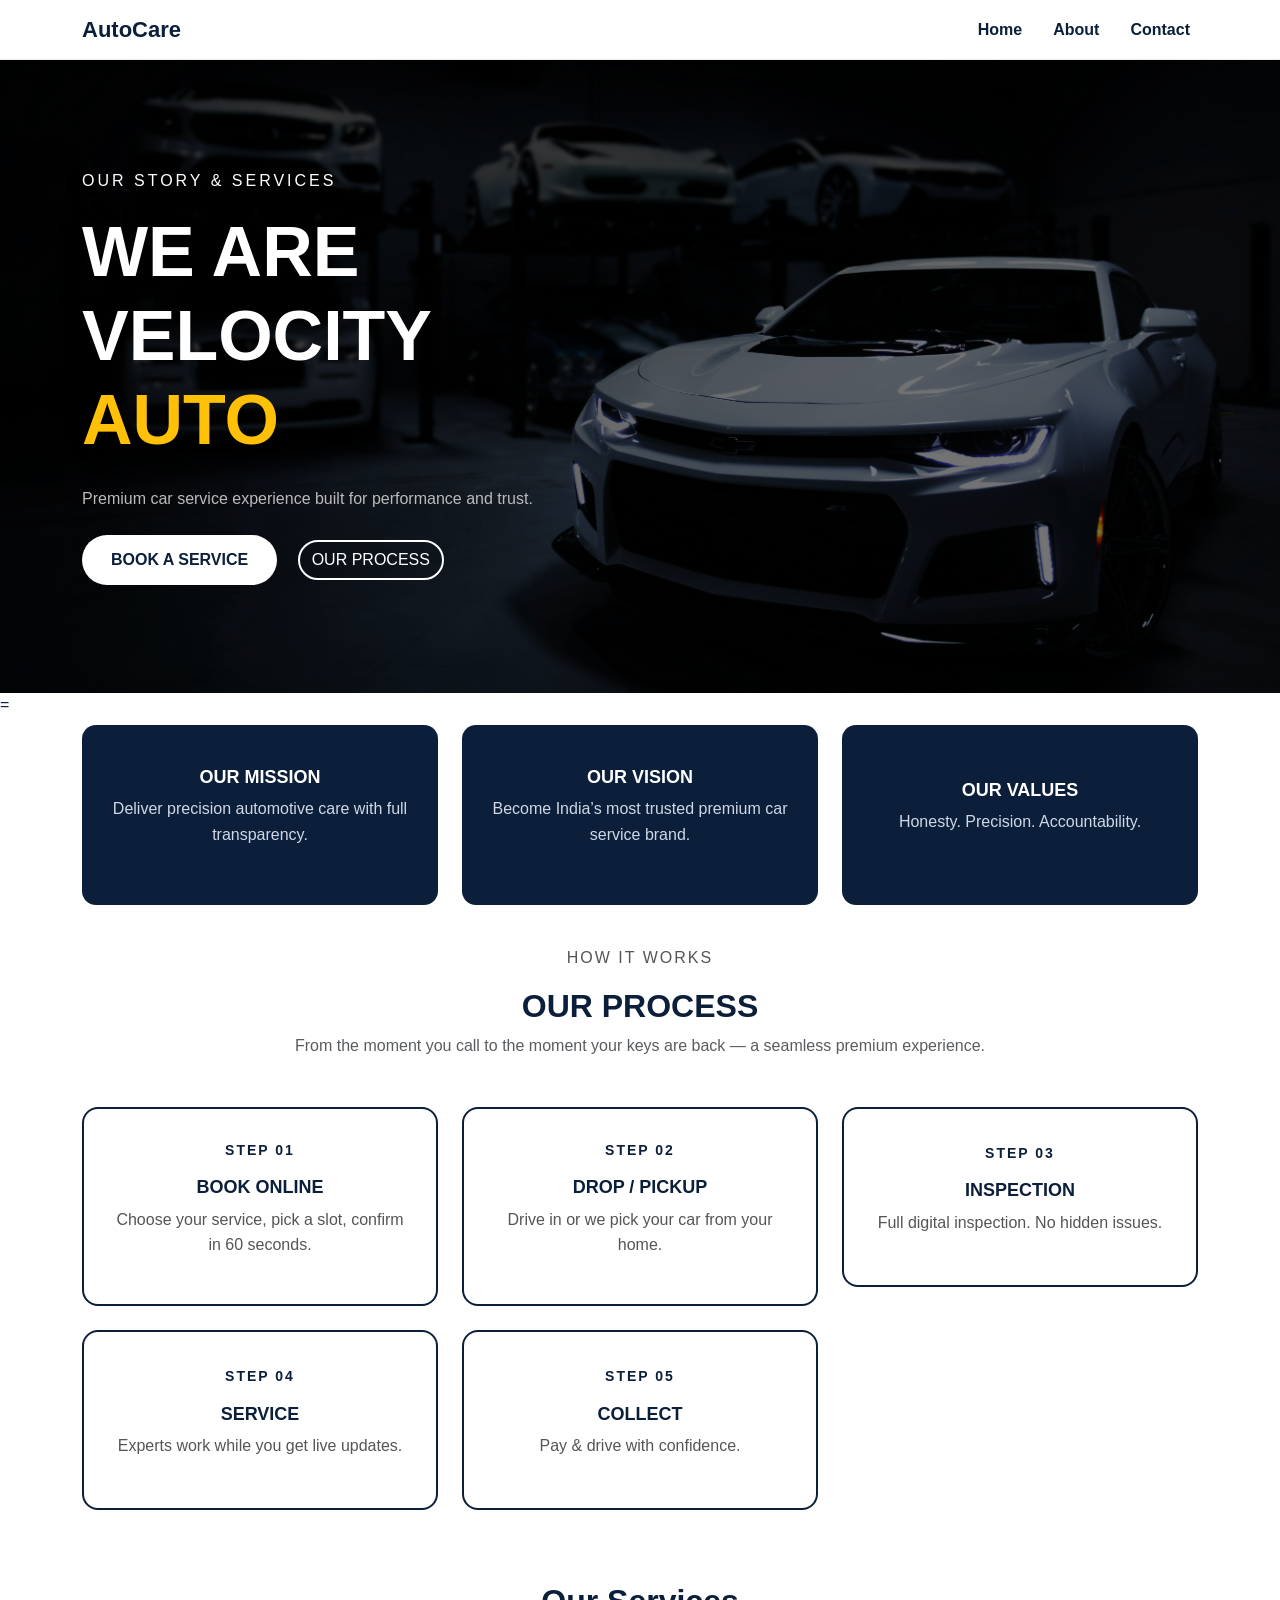
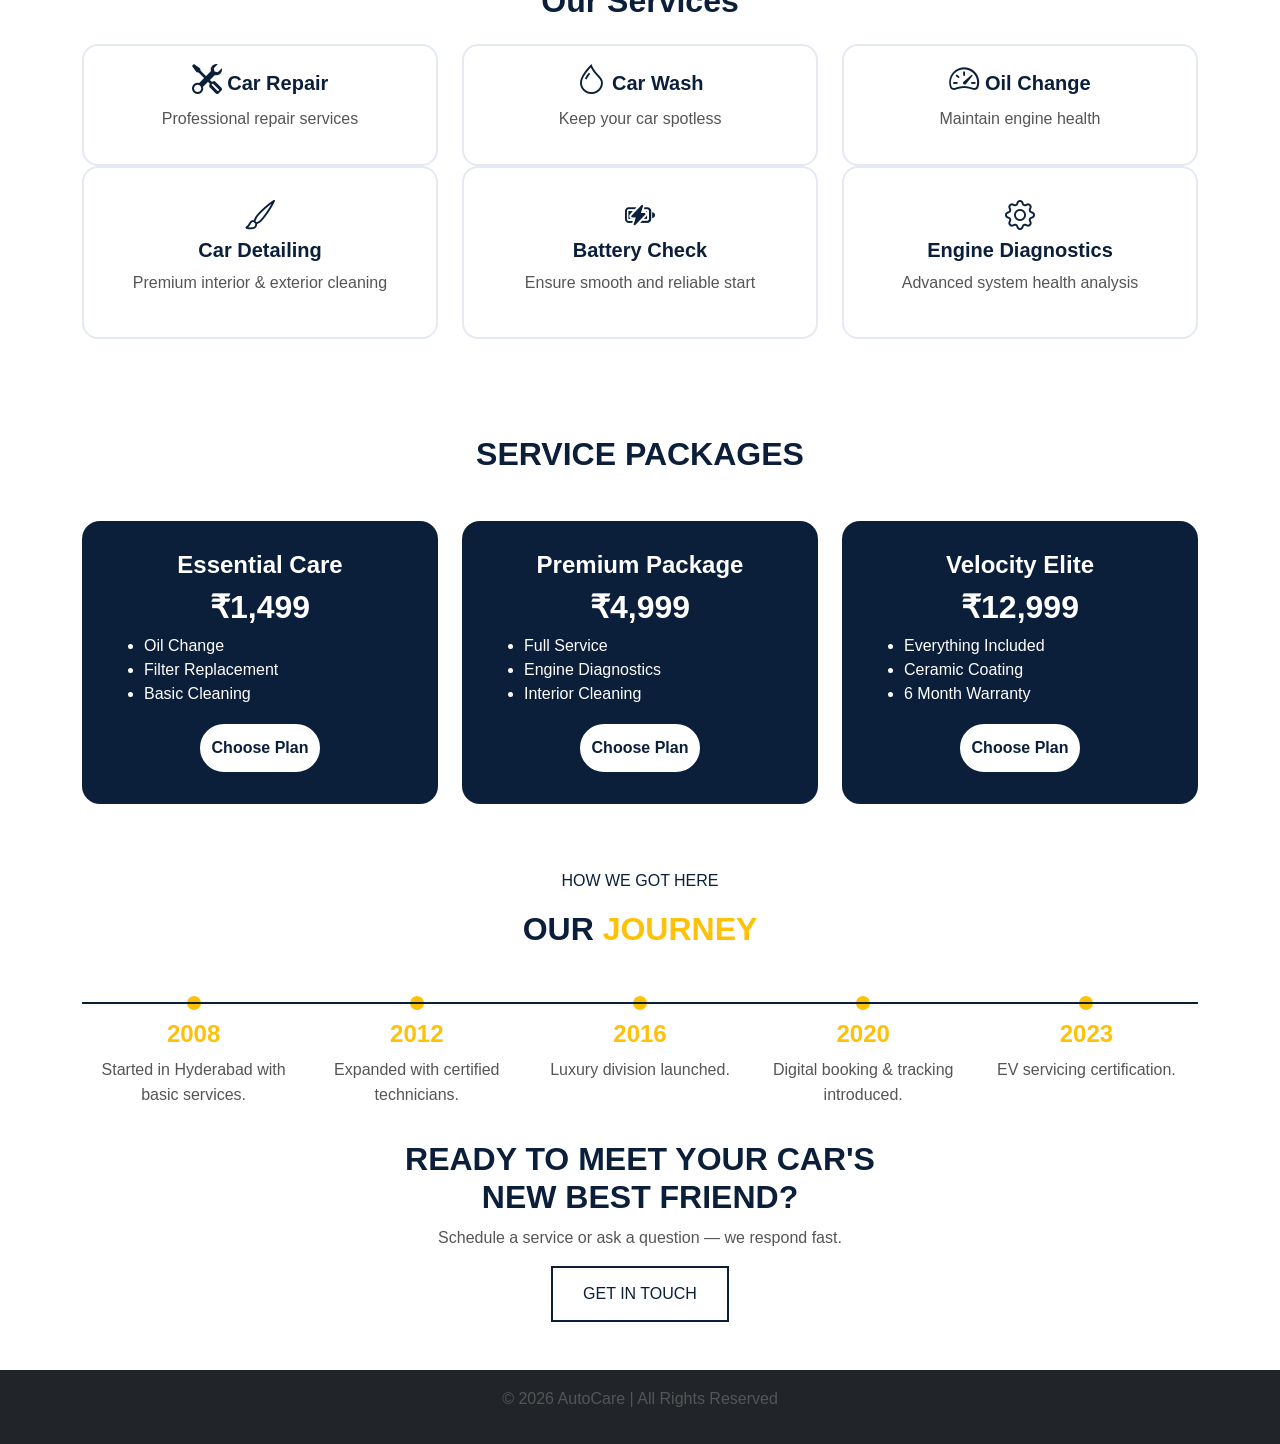
<file: index.html>
<!DOCTYPE html>
<html>
<head>
  <!-- Bootstrap + CSS links go here -->
   <link href="https://cdn.jsdelivr.net/npm/bootstrap@5.3.0/dist/css/bootstrap.min.css" rel="stylesheet">
<link rel="stylesheet" href="css/style.css">
<link href="https://cdn.jsdelivr.net/npm/bootstrap-icons/font/bootstrap-icons.css" rel="stylesheet">
</head>

<body>

  <!-- Navbar -->
   <nav class="navbar navbar-expand-lg">
  <div class="container">

    <a class="navbar-brand" href="#">AutoCare</a>

    <button class="navbar-toggler" data-bs-toggle="collapse" data-bs-target="#menu">
      <span class="navbar-toggler-icon"></span>
    </button>

    <div class="collapse navbar-collapse" id="menu">
      <ul class="navbar-nav ms-auto">
        <li class="nav-item"><a class="nav-link" href="index.html">Home</a></li>
        <li class="nav-item"><a class="nav-link" href="about.html">About</a></li>
        <li class="nav-item"><a class="nav-link" href="contact.html">Contact</a></li>
      </ul>
    </div>

  </div>
</nav>

  <!-- Hero Section -->
<div class="hero text-white">
  <div class="container content py-5">

    <p style="letter-spacing:3px; color:white;">OUR STORY & SERVICES</p>

    <h1 class="hero-title">
  WE ARE <br>
  <span class="velocity">VELOCITY</span>
  <span class="auto">AUTO</span>
</h1>

    <p class="mt-4" style="max-width:600px; color:#bbb;">
      Premium car service experience built for performance and trust.
    </p>

    <div class="mt-4">
      <a href="#packages" class="btn btn-custom me-3">BOOK A SERVICE</a>
<a href="#process" class="btn btn-outline-custom">OUR PROCESS</a>
    </div>

  </div>
</div>
=
<div class="container pt-2 pb-3 text-center ">
  <div class="row">

    <div class="col-md-4">
  <div class="info-box">
    <h4>OUR MISSION</h4>
    <p>Deliver precision automotive care with full transparency.</p>
  </div>
</div>

<div class="col-md-4">
  <div class="info-box">
  <h4>OUR VISION</h4>
  <p>Become India’s most trusted premium car service brand.</p>
</div>
</div>

<div class="col-md-4">
  <div class="info-box">
    <h4>OUR VALUES</h4>
    <p>Honesty. Precision. Accountability.</p>
  </div>
</div>
</div>
</div>
<div class="container py-4 text-center" id="process">

  <p style="letter-spacing:2px;">HOW IT WORKS</p>
<h2>OUR PROCESS</h2>

  <p class="text-muted mb-5">
    From the moment you call to the moment your keys are back —
    a seamless premium experience.
  </p>

  <div class="row g-4">

    <div class="col-md-4">
      <div class="process-card">
        <p class="step-no">STEP 01</p>
        <h5>BOOK ONLINE</h5>
        <p>Choose your service, pick a slot, confirm in 60 seconds.</p>
      </div>
    </div>

    <div class="col-md-4">
      <div class="process-card">
        <p class="step-no">STEP 02</p>
        <h5>DROP / PICKUP</h5>
        <p>Drive in or we pick your car from your home.</p>
      </div>
    </div>

    <div class="col-md-4">
      <div class="process-card">
        <p class="step-no">STEP 03</p>
        <h5>INSPECTION</h5>
        <p>Full digital inspection. No hidden issues.</p>
      </div>
    </div>

    <div class="col-md-4">
      <div class="process-card">
        <p class="step-no">STEP 04</p>
        <h5>SERVICE</h5>
        <p>Experts work while you get live updates.</p>
      </div>
    </div>

    <div class="col-md-4">
      <div class="process-card">
        <p class="step-no">STEP 05</p>
        <h5>COLLECT</h5>
        <p>Pay & drive with confidence.</p>
      </div>
    </div>

  </div>
</div>

  <!-- Services (Cards) --><div class="container py-5 services-section">
  <h2 class="text-center">Our Services</h2>

  <div class="row mt-4 text-center">

<div class="col-md-4 col-sm-12">
  <div class="card p-3">
    <h5><i class="bi bi-tools service-icon"></i> Car Repair</h5>
    <p>Professional repair services</p>
  </div>
</div>

<div class="col-md-4 col-sm-12">
  <div class="card p-3">
    <h5><i class="bi bi-droplet service-icon"></i> Car Wash</h5>
    <p>Keep your car spotless</p>
  </div>
</div>

<div class="col-md-4 col-sm-12">
  <div class="card p-3">
    <h5><i class="bi bi-speedometer2 service-icon"></i> Oil Change</h5>
    <p>Maintain engine health</p>
  </div>
</div>
<div class="col-md-4 col-sm-12">
  <div class="card">
    <i class="bi bi-brush service-icon"></i>
    <h5>Car Detailing</h5>
    <p>Premium interior & exterior cleaning</p>
  </div>
</div>

<div class="col-md-4 col-sm-12">
  <div class="card">
    <i class="bi bi-battery-charging service-icon"></i>
    <h5>Battery Check</h5>
    <p>Ensure smooth and reliable start</p>
  </div>
</div>

<div class="col-md-4 col-sm-12">
  <div class="card">
    <i class="bi bi-gear service-icon"></i>
    <h5>Engine Diagnostics</h5>
    <p>Advanced system health analysis</p>
  </div>
</div>
  </div>
</div>
<div class="modal fade" id="bookingModal" tabindex="-1">
  <div class="modal-dialog modal-xl">
    <div class="modal-content">

      <!-- HEADER -->
      <div class="modal-header">
        <h5 class="modal-title">Confirm Your Booking</h5>
        <button type="button" class="btn-close" data-bs-dismiss="modal"></button>
      </div>

      <!-- BODY -->
      <div class="modal-body">

        <div class="row">

          <!-- LEFT FORM -->
          <div class="col-md-7">
            <form id="bookingForm">

              <div class="mb-3">
                <input type="text" id="plan" class="form-control" readonly>
              </div>

              <div class="row">
                <div class="col-md-6 mb-3">
                  <input type="text" id="name" class="form-control" placeholder="Full Name" required>
                </div>

                <div class="col-md-6 mb-3">
                  <input type="tel" id="phone" class="form-control" placeholder="Phone Number" required>
                </div>
              </div>

              <div class="mb-3">
                <input type="text" id="car" class="form-control" placeholder="Car Model" required>
              </div>

              <div class="row">
                <div class="col-md-6 mb-3">
                  <input type="datetime-local" id="pickup" class="form-control" required>
                </div>

                <div class="col-md-6 mb-3">
                  <input type="datetime-local" id="delivery" class="form-control" readonly>
                </div>
              </div>

              <div class="mb-3">
                <select id="payment" class="form-control" required>
                  <option value="">Payment Method</option>
                  <option>UPI</option>
                  <option>Card</option>
                  <option>Cash</option>
                </select>
              </div>

              <button type="submit" id="submitBtn" class="btn btn-warning w-100" disabled>
                Confirm Booking
              </button>

            </form>
          </div>

          <!-- RIGHT SUMMARY -->
          <div class="col-md-5 bg-dark text-white p-4 rounded">
            <h5 class="text-warning">Booking Summary</h5>

            <p><strong>Plan:</strong> <span id="summaryPlan">-</span></p>
            <p><strong>Name:</strong> <span id="summaryName">-</span></p>
            <p><strong>Car:</strong> <span id="summaryCar">-</span></p>
            <p><strong>Pickup:</strong> <span id="summaryPickup">-</span></p>
            <p><strong>Delivery:</strong> <span id="summaryDelivery">-</span></p>
          </div>

        </div>

      </div>

    </div>
  </div>
</div>

<div class="container py-5 text-center" id="packages">

  <h2 class="mb-5">SERVICE PACKAGES</h2>

  <div class="row g-4">

    <!-- Essential -->
    <div class="col-md-4">
      <div class="package-card">
        <h4>Essential Care</h4>
        <h2 class="price">₹1,499</h2>

        <ul class="text-start">
          <li>Oil Change</li>
          <li>Filter Replacement</li>
          <li>Basic Cleaning</li>
        </ul>

        <button type="button" class="btn-plan"
          onclick="openForm('Essential Care - ₹1,499',this)"
          data-bs-toggle="modal"
          data-bs-target="#bookingModal">
          Choose Plan
        </button>
      </div>
    </div>

    <!-- Premium (FEATURED) -->
    <div class="col-md-4">
      <div class="package-card featured">
        <h4>Premium Package</h4>
        <h2 class="price">₹4,999</h2>

        <ul class="text-start">
          <li>Full Service</li>
          <li>Engine Diagnostics</li>
          <li>Interior Cleaning</li>
        </ul>

        <button type="button" class="btn-plan"
          onclick="openForm('Premium Package - ₹4,999',this)"
          data-bs-toggle="modal"
          data-bs-target="#bookingModal">
          Choose Plan
        </button>
      </div>
    </div>

    <!-- Elite -->
    <div class="col-md-4">
      <div class="package-card">
        <h4>Velocity Elite</h4>
        <h2 class="price">₹12,999</h2>

        <ul class="text-start">
          <li>Everything Included</li>
          <li>Ceramic Coating</li>
          <li>6 Month Warranty</li>
        </ul>

        <button type="button" class="btn-plan"
          onclick="openForm('Velocity Elite - ₹12,999',this)"
          data-bs-toggle="modal"
          data-bs-target="#bookingModal">
          Choose Plan
        </button>
      </div>
    </div>

  </div>
</div>

<div class="container py-3 text-white">

  <p class="text-center" style="color:#0b1f3a;">HOW WE GOT HERE</p>
  <h2 class="text-center mb-5">OUR <span class="text-warning">JOURNEY</span></h2>

  <div class="timeline">

    <div class="timeline-item">
      <div class="dot"></div>
      <h4>2008</h4>
      <p>Started in Hyderabad with basic services.</p>
    </div>

    <div class="timeline-item">
      <div class="dot"></div>
      <h4>2012</h4>
      <p>Expanded with certified technicians.</p>
    </div>

    <div class="timeline-item highlight">
      <div class="dot"></div>
      <h4>2016</h4>
      <p>Luxury division launched.</p>
    </div>

    <div class="timeline-item highlight">
      <div class="dot"></div>
      <h4>2020</h4>
      <p>Digital booking & tracking introduced.</p>
    </div>

    <div class="timeline-item highlight">
      <div class="dot"></div>
      <h4>2023</h4>
      <p>EV servicing certification.</p>
    </div>

  </div>
</div>
<div class="cta-section text-center">

  <h2>READY TO MEET YOUR CAR'S<br>NEW BEST FRIEND?</h2>

  <p>Schedule a service or ask a question — we respond fast.</p>

  <button class="btn-cta"
data-bs-toggle="modal"
data-bs-target="#bookingModal">
GET IN TOUCH
</button>

</div>
  <!-- Footer -->
   <footer class="bg-dark text-white text-center p-3 mt-5">
  <p>© 2026 AutoCare | All Rights Reserved</p>
</footer>

<script src="https://cdn.jsdelivr.net/npm/bootstrap@5.3.0/dist/js/bootstrap.bundle.min.js"></script>

<script>
document.addEventListener("DOMContentLoaded", function(){

  // OPEN FORM
  window.openForm = function(plan, btn){
    document.getElementById("plan").value = plan;

    document.querySelectorAll(".package-card").forEach(c => c.classList.remove("active-card"));
    btn.closest(".package-card").classList.add("active-card");
  };

  // SAFE ELEMENT CHECKS
  let pickup = document.getElementById("pickup");
  let name = document.getElementById("name");
  let car = document.getElementById("car");
  let form = document.getElementById("bookingForm");

  // AUTO DELIVERY
  if(pickup){
    pickup.addEventListener("change", function(){
      let d = new Date(this.value);
      d.setDate(d.getDate() + 2);
      document.getElementById("delivery").value = d.toISOString().slice(0,16);
    });
  }

  // ENABLE BUTTON
  function checkForm(){
    let valid = true;
    document.querySelectorAll("#bookingForm input, #bookingForm select").forEach(el=>{
      if(!el.value) valid = false;
    });
    document.getElementById("submitBtn").disabled = !valid;
  }

  document.querySelectorAll("#bookingForm input, #bookingForm select").forEach(el=>{
    el.addEventListener("input", checkForm);
  });

  // SUBMIT
  if(form){
    form.addEventListener("submit", function(e){
      e.preventDefault();

      alert("Booking Confirmed ✅");

      this.reset();

      let modal = bootstrap.Modal.getInstance(document.getElementById('bookingModal'));
      modal.hide();
    });
  }

});
</script>
</body>

</html>
</file>
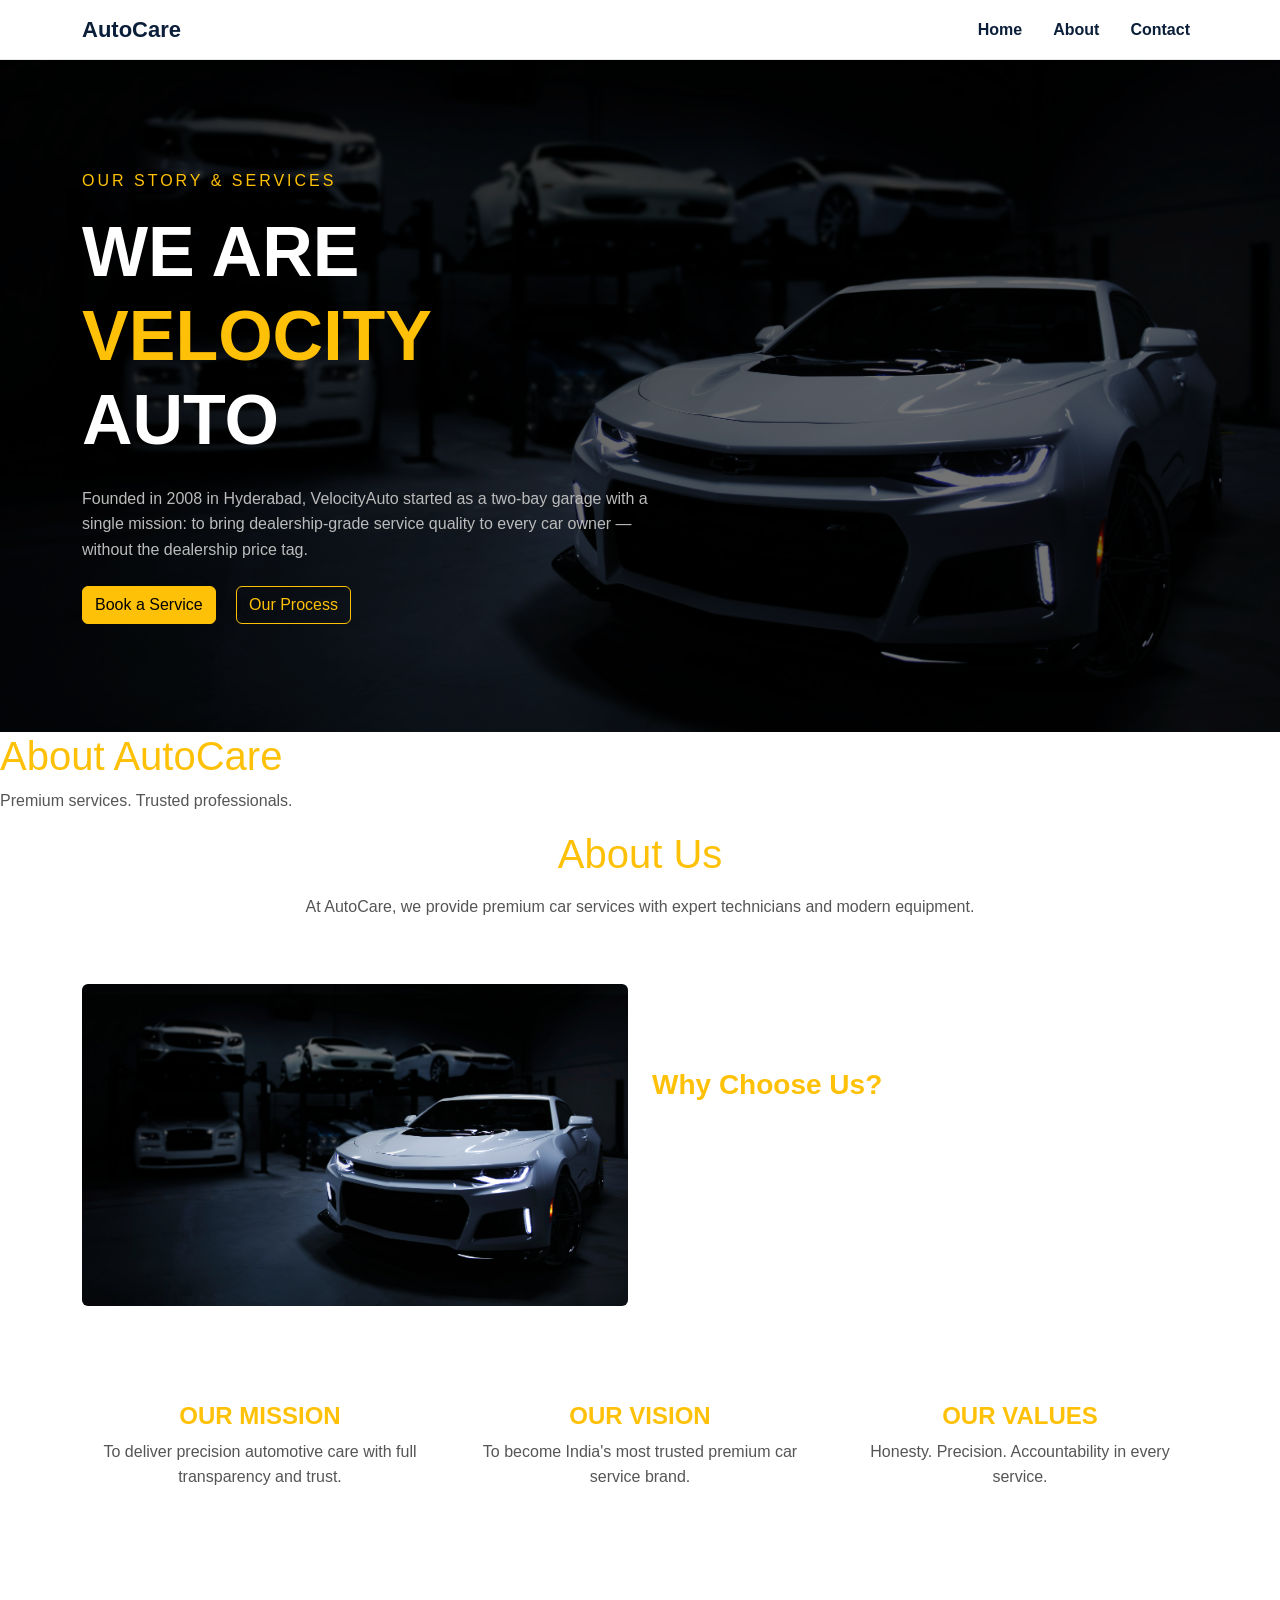
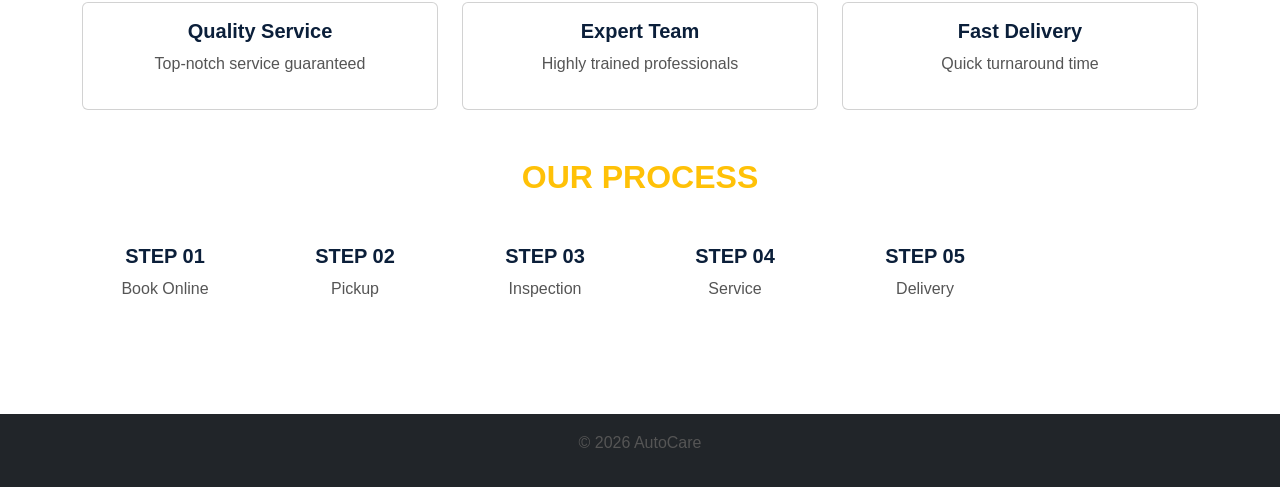
<file: about.html>
<!DOCTYPE html>
<html lang="en">
<head>
  <meta charset="UTF-8">
  <title>About - AutoCare</title>

  <link href="https://cdn.jsdelivr.net/npm/bootstrap@5.3.0/dist/css/bootstrap.min.css" rel="stylesheet">
  <link rel="stylesheet" href="css/style.css">
</head>

<body>

<!-- Navbar -->
<nav class="navbar navbar-expand-lg navbar-dark bg-dark">
  <div class="container">
    <a class="navbar-brand text-warning" href="index.html">AutoCare</a>

    <button class="navbar-toggler" data-bs-toggle="collapse" data-bs-target="#menu">
      <span class="navbar-toggler-icon"></span>
    </button>

    <div class="collapse navbar-collapse" id="menu">
      <ul class="navbar-nav ms-auto">
        <li class="nav-item"><a class="nav-link" href="index.html">Home</a></li>
        <li class="nav-item"><a class="nav-link active" href="about.html">About</a></li>
        <li class="nav-item"><a class="nav-link" href="contact.html">Contact</a></li>
      </ul>
    </div>
  </div>
</nav>

<!-- About Section -->
<div class="hero text-white">
  <div class="container content py-5">

    <p class="text-warning" style="letter-spacing:3px;">OUR STORY & SERVICES</p>

    <h1 style="font-size:70px; font-weight:800;">
      WE ARE <br>
      <span class="text-warning">VELOCITY</span><br>
      AUTO
    </h1>

    <p class="mt-4" style="max-width:600px; color:#bbb;">
      Founded in 2008 in Hyderabad, VelocityAuto started as a two-bay garage with a single mission:
      to bring dealership-grade service quality to every car owner — without the dealership price tag.
    </p>

    <div class="mt-4">
      <a href="contact.html" class="btn btn-warning me-3">Book a Service</a>
      <a href="#process" class="btn btn-outline-warning">Our Process</a>
    </div>

  </div>
</div>
    <h1 class="text-warning">About AutoCare</h1>
    <p>Premium services. Trusted professionals.</p>
  </div>
</div>
  <h1 class="text-center text-warning">About Us</h1>
  <p class="text-center mt-3">
    At AutoCare, we provide premium car services with expert technicians and modern equipment.
  </p>
</div>

<!-- Image + Content -->
<div class="container py-5">
  <div class="row align-items-center">

    <div class="col-md-6">
      <img src="images/car1.jpg" class="img-fluid rounded">
    </div>

    <div class="col-md-6 text-white">
      <h3 class="text-warning">Why Choose Us?</h3>
      <ul>
        <li>Experienced professionals</li>
        <li>Affordable pricing</li>
        <li>Quick service</li>
        <li>Customer satisfaction</li>
      </ul>
    </div>

  </div>
</div>

<div class="container py-5 text-white">
  <div class="row text-center">

    <div class="col-md-4">
      <h4 class="text-warning">OUR MISSION</h4>
      <p>To deliver precision automotive care with full transparency and trust.</p>
    </div>

    <div class="col-md-4">
      <h4 class="text-warning">OUR VISION</h4>
      <p>To become India's most trusted premium car service brand.</p>
    </div>

    <div class="col-md-4">
      <h4 class="text-warning">OUR VALUES</h4>
      <p>Honesty. Precision. Accountability in every service.</p>
    </div>

  </div>
</div>

<!-- Features Cards -->
<div class="container mt-5">
  <div class="row text-center">

    <div class="col-md-4">
      <div class="card p-3">
        <h5><i class="bi bi-award text-warning"></i> Quality Service</h5>
        <p>Top-notch service guaranteed</p>
      </div>
    </div>

    <div class="col-md-4">
      <div class="card p-3">
        <h5><i class="bi bi-people text-warning"></i> Expert Team</h5>
        <p>Highly trained professionals</p>
      </div>
    </div>

    <div class="col-md-4">
      <div class="card p-3">
        <h5><i class="bi bi-lightning text-warning"></i> Fast Delivery</h5>
        <p>Quick turnaround time</p>
      </div>
    </div>

  </div>
</div>

<div class="container py-5 text-white" id="process">

  <h2 class="text-center text-warning mb-5">OUR PROCESS</h2>

  <div class="row text-center">

    <div class="col-md-2">
      <h5>STEP 01</h5>
      <p>Book Online</p>
    </div>

    <div class="col-md-2">
      <h5>STEP 02</h5>
      <p>Pickup</p>
    </div>

    <div class="col-md-2">
      <h5>STEP 03</h5>
      <p>Inspection</p>
    </div>

    <div class="col-md-2">
      <h5>STEP 04</h5>
      <p>Service</p>
    </div>

    <div class="col-md-2">
      <h5>STEP 05</h5>
      <p>Delivery</p>
    </div>

  </div>

</div>
<!-- Footer -->
<footer class="bg-dark text-white text-center p-3 mt-5">
  <p>© 2026 AutoCare</p>
</footer>

<script src="https://cdn.jsdelivr.net/npm/bootstrap@5.3.0/dist/js/bootstrap.bundle.min.js"></script>

</body>
</html>
</file>
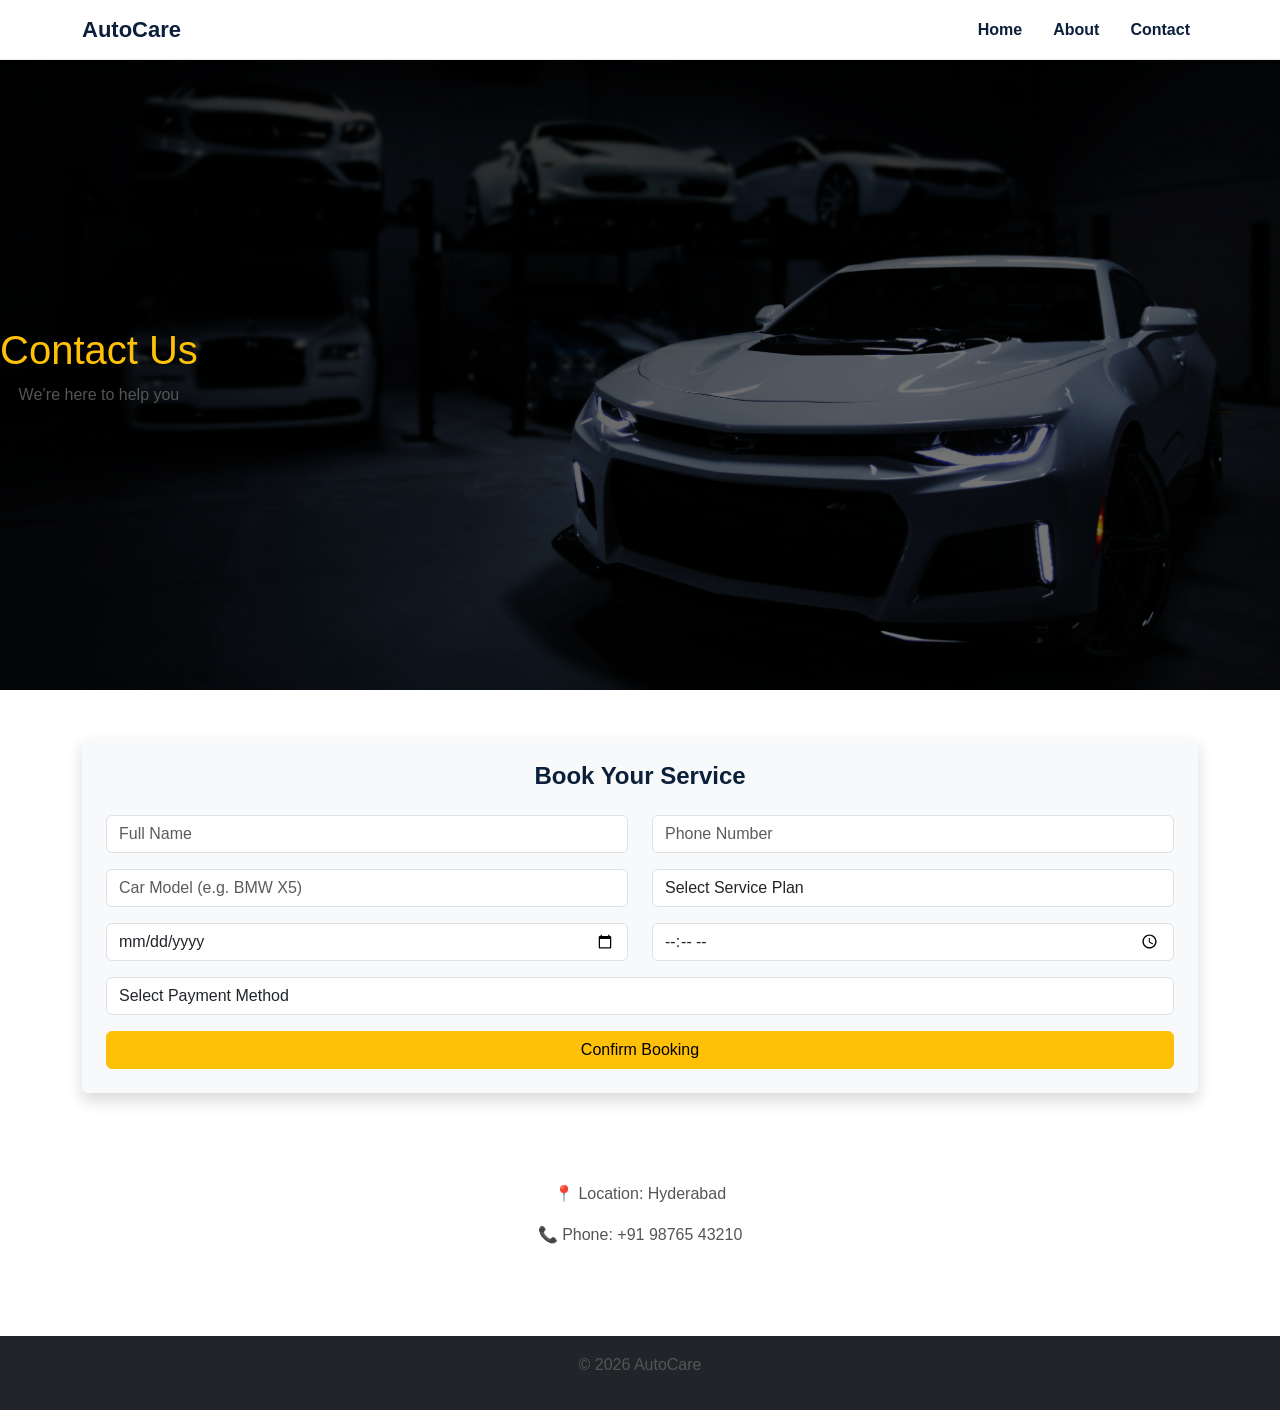
<file: contact.html>
<!DOCTYPE html>
<html lang="en">
<head>
  <meta charset="UTF-8">
  <title>Contact - AutoCare</title>

  <link href="https://cdn.jsdelivr.net/npm/bootstrap@5.3.0/dist/css/bootstrap.min.css" rel="stylesheet">
  <link rel="stylesheet" href="css/style.css">
</head>

<body>

<!-- Navbar -->
<nav class="navbar navbar-expand-lg navbar-dark bg-dark">
  <div class="container">
    <a class="navbar-brand text-warning" href="index.html">AutoCare</a>

    <button class="navbar-toggler" data-bs-toggle="collapse" data-bs-target="#menu">
      <span class="navbar-toggler-icon"></span>
    </button>

    <div class="collapse navbar-collapse" id="menu">
      <ul class="navbar-nav ms-auto">
        <li class="nav-item"><a class="nav-link" href="index.html">Home</a></li>
        <li class="nav-item"><a class="nav-link" href="about.html">About</a></li>
        <li class="nav-item"><a class="nav-link active" href="contact.html">Contact</a></li>
      </ul>
    </div>
  </div>
</nav>

<!-- Contact Header -->
<div class="hero text-white text-center">
  <div class="content py-5">
    <h1 class="text-warning">Contact Us</h1>
    <p>We’re here to help you</p>
  </div>
</div>

<!-- Contact Form -->
<div class="container py-5">
  <form id="bookingForm" class="p-4 bg-light rounded shadow">

    <h4 class="text-center mb-4">Book Your Service</h4>

    <div class="row">
      <div class="col-md-6 mb-3">
        <input type="text" id="name" class="form-control" placeholder="Full Name" required>
      </div>

      <div class="col-md-6 mb-3">
        <input type="tel" id="phone" class="form-control" placeholder="Phone Number" required>
      </div>
    </div>

    <div class="row">
      <div class="col-md-6 mb-3">
        <input type="text" id="carModel" class="form-control" placeholder="Car Model (e.g. BMW X5)" required>
      </div>

      <div class="col-md-6 mb-3">
        <select id="service" class="form-control" required>
          <option value="">Select Service Plan</option>
          <option>Essential Care - ₹1,499</option>
          <option>Premium Package - ₹4,999</option>
          <option>Velocity Elite - ₹12,999</option>
        </select>
      </div>
    </div>

    <div class="row">
      <div class="col-md-6 mb-3">
        <input type="date" id="date" class="form-control" required>
      </div>

      <div class="col-md-6 mb-3">
        <input type="time" id="time" class="form-control" required>
      </div>
    </div>

    <div class="mb-3">
      <select id="payment" class="form-control" required>
        <option value="">Select Payment Method</option>
        <option>UPI</option>
        <option>Credit/Debit Card</option>
        <option>Cash</option>
      </select>
    </div>

    <button type="submit" class="btn btn-warning w-100">Confirm Booking</button>

  </form>

  <div id="confirmation" class="text-center text-success mt-3"></div>
</div>

<!-- Extra Info -->
<div class="container text-center py-4 text-white">
  <p>📍 Location: Hyderabad</p>
  <p>📞 Phone: +91 98765 43210</p>
</div>

<!-- Footer -->
<footer class="bg-dark text-white text-center p-3 mt-5">
  <p>© 2026 AutoCare</p>
</footer>

<script src="https://cdn.jsdelivr.net/npm/bootstrap@5.3.0/dist/js/bootstrap.bundle.min.js"></script>

<script>
document.getElementById("bookingForm").addEventListener("submit", function(e) {
  e.preventDefault();

  const bookingData = {
    name: document.getElementById("name").value,
    phone: document.getElementById("phone").value,
    carModel: document.getElementById("carModel").value,
    service: document.getElementById("service").value,
    date: document.getElementById("date").value,
    time: document.getElementById("time").value,
    payment: document.getElementById("payment").value
  };

  localStorage.setItem("booking", JSON.stringify(bookingData));

  alert("✅ Booking Confirmed!");
  document.getElementById("bookingForm").reset();
});
</script>

</body>
</html>
</file>
<file: css/style.css>
/* ================= GLOBAL ================= */
body {
  background: #ffffff;
  color: #0b1f3a;
  font-family: 'Segoe UI', sans-serif;
}

* {
  box-sizing: border-box;
}

h2, h3, h4, h5 {
  color: #0b1f3a;
  font-weight: 700;
}

p {
  color: #555;
  line-height: 1.6;
}

/* ================= NAVBAR ================= */
.navbar {
  background: #ffffff !important;
  border-bottom: 1px solid #eaeaea;
}

.navbar-brand {
  font-weight: 800;
  font-size: 22px;
  color: #0b1f3a !important;
  transition: 0.3s;
}

.navbar-brand:hover {
  letter-spacing: 2px;
}

.nav-link {
  color: #0b1f3a !important;
  font-weight: 600;
  margin-left: 15px;
  padding: 8px 16px;
  border-radius: 8px;
  transition: 0.3s;
}

.nav-link:hover {
  background: #0b1f3a;
  color: white !important;
}

/* ================= HERO ================= */
.hero {
  position: relative;
  background: url('../images/car1.jpg') no-repeat center center/cover;
  min-height: 70vh;
  display: flex;
  align-items: center;
  padding: 60px 0;
}

.hero::before {
  content: "";
  position: absolute;
  width: 100%;
  height: 100%;
  background: rgba(0,0,0,0.55);
}

.hero .content {
  position: relative;
  z-index: 1;
  color: white;
}

.hero-title {
  font-size: 70px;
  font-weight: 800;
  color: white;
}

.velocity {
  display: block;
}

.auto {
  display: block;
  color: #ffc107;
}

/* ================= BUTTONS ================= */
.btn-custom {
  background: white;
  color: #0b1f3a;
  padding: 12px 28px;
  border-radius: 30px;
  font-weight: 700;
}

.btn-custom:hover {
  background: #0b1f3a;
  color: white;
}

.btn-outline-custom {
  border: 2px solid white;
  color: white;
  border-radius: 30px;
}

.btn-outline-custom:hover {
  background: white;
  color: #0b1f3a;
}

/* ================= INFO BOX ================= */
.info-box {
  background: #0b1f3a;
  color: white;
  padding: 30px;
  border-radius: 14px;
  min-height: 180px;
  display: flex;
  flex-direction: column;
  justify-content: center;
  transition: 0.3s;
}

.info-box p {
  color: #d0d8e6;
}

.info-box:hover {
  transform: translateY(-8px);
}

/* ================= PROCESS ================= */
.process-card {
  border: 2px solid #0b1f3a;
  border-radius: 16px;
  padding: 30px;
  text-align: center;
  min-height: 180px;
  display: flex;
  flex-direction: column;
  justify-content: center;
  transition: 0.3s;
}

.process-card:hover {
  background: #0b1f3a;
  color: white;
}

.process-card:hover p {
  color: #d0d8e6;
}

.step-no {
  font-size: 14px;
  font-weight: 800;
  letter-spacing: 2px;
  color: #0b1f3a;
}
.process-card h5 {
  font-weight: 800;
  font-size: 18px;
}

.process-card {
  border: 2px solid #0b1f3a;
  border-radius: 16px;
  padding: 30px;
  min-height: 180px;
}
/* ================= SERVICES ================= */
.services-section .card {
  border: 2px solid #e4e9f2;
  border-radius: 16px;
  padding: 25px;
  text-align: center;
  transition: 0.3s;
}

.services-section .card:hover {
  border-color: #0b1f3a;
  transform: translateY(-8px);
}

.service-icon {
  color:#0b1f3a;
  font-size: 30px;
}

/* ================= PACKAGES ================= */
.package-card {
  background: #0b1f3a;
  color: white;
  border-radius: 18px;
  padding: 30px;
  transition: 0.3s;
}
.package-card:hover {
  background: #163a6b;
  transform: translateY(-10px);
}

.price {
  font-size: 32px;
  font-weight: 800;
  color: #ffffff !important;
}

/* ================= TIMELINE ================= */
.timeline {
  display: flex;
  justify-content: space-between;
  position: relative;
  margin-top: 40px;
}

.timeline::before {
  content: "";
  position: absolute;
  top: 6px;
  left: 0;
  width: 100%;
  height: 2px;
  background: #0b1f3a;
}
.timeline-item {
  text-align: center;
  width: 20%;
}

.dot {
  width: 14px;
  height: 14px;
  background: #ffc107;
  border-radius: 50%;
  margin: 0 auto 10px;
}

.timeline-item h4 {
  color: #ffc107;
}

/* ================= CTA ================= */
.btn-cta {
  border: 2px solid #0b1f3a;
  padding: 14px 30px;
  background: transparent;
  color: #0b1f3a;
}

.btn-cta:hover {
  background: #0b1f3a;
  color: white;
}

/* ================= FORM ================= */
form {
  background: #f8f9fa;
}

/* ================= ANIMATION ================= */
.fade-in {
  opacity: 0;
  transform: translateY(40px);
  transition: 0.6s ease;
}

.fade-in.show {
  opacity: 1;
  transform: translateY(0);
}

/* ================= MODAL ================= */
.modal-content {
  background: white;
}
/* PLAN BUTTON */
.btn-plan {
  background: white;
  color: #0b1f3a;
  border-radius: 30px;
  padding: 12px;
  font-weight: 600;
  border: 2px solid #0b1f3a;
  transition: 0.3s;
}

.btn-plan:hover {
  background: #0b1f3a;
  color: white;
}
.info-box h4 {
  color: #ffffff !important;
  font-weight: 800;
  font-size: 18px;
}

.info-box p {
  color: #d0d8e6 !important;
}
/* FIX PACKAGE TEXT VISIBILITY */
.package-card h4,
.package-card h2,
.package-card ul li {
  color: white !important;
}
</file>
